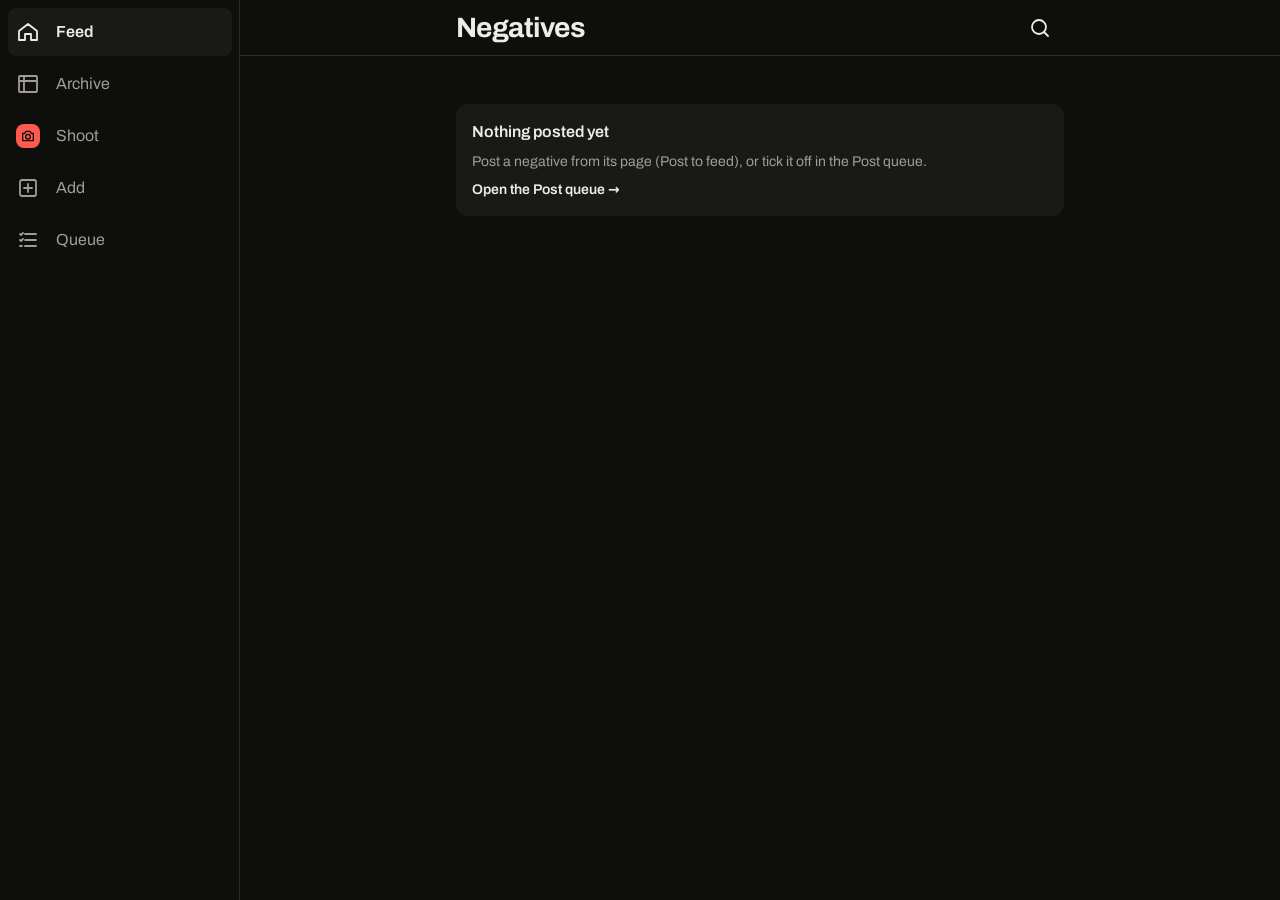
<file: index.html>
<!doctype html>
<html lang="en">
<head>
  <meta charset="utf-8">
  <meta name="viewport" content="width=device-width, initial-scale=1, viewport-fit=cover">
  <meta name="theme-color" content="#0E0E0D">
  <meta name="mobile-web-app-capable" content="yes">
  <meta name="apple-mobile-web-app-capable" content="yes">
  <meta name="apple-mobile-web-app-status-bar-style" content="black-translucent">
  <title>Negative Archive</title>
  <link rel="manifest" href="manifest.webmanifest">
  <link rel="icon" href="assets/images/icon.svg" type="image/svg+xml">
  <link rel="apple-touch-icon" href="assets/images/apple-touch-icon.png">
  <link rel="stylesheet" href="css/tokens.css">
  <link rel="stylesheet" href="css/styles.css">
  <script src="js/file-check.js" defer></script>
  <script type="module" src="js/app.js"></script>
</head>
<body>
  <div class="app">

    <!-- Zone: Header (56pt) -->
    <header class="app-header">
      <div class="app-header-inner">
        <div class="app-header-start">
          <button class="icon-button app-back" type="button" aria-label="Back" data-back hidden>
            <svg class="tab-icon" viewBox="0 0 24 24" fill="none" stroke="currentColor" stroke-width="1.8" stroke-linecap="round" stroke-linejoin="round" aria-hidden="true"><path d="M15 5l-7 7 7 7"/></svg>
          </button>
          <h1 class="app-title" data-screen-title>Negatives</h1>
        </div>
        <!-- Action slot: filled per screen in later milestones -->
        <div class="app-header-actions" data-screen-actions></div>
      </div>
    </header>

    <!-- Zone: Content (scrolls). The router renders the screen here. -->
    <main class="app-content" data-screen>
      <!-- Shown by js/file-check.js when the page is opened as a file. The router replaces it. -->
      <div class="grid" data-file-warning hidden>
        <section class="span-4 stack-1">
          <h2 class="section-label">Can't start</h2>
          <div class="empty-state stack-1">
            <p>The app has to be opened from a local server, not as a file.</p>
            <p class="text-sm text-muted">In the Archivey folder run <code>python3 serve.py</code>, then open http://localhost:8000.</p>
          </div>
        </section>
      </div>
    </main>

    <!-- Zone: Tab bar (56pt + safe area) -->
    <nav class="app-tabbar" aria-label="Main">
      <div class="app-tabbar-inner">
        <a class="tab" href="#/feed" data-route="feed">
          <svg class="tab-icon" viewBox="0 0 24 24" fill="none" stroke="currentColor" stroke-width="1.8" stroke-linejoin="round" aria-hidden="true"><path d="M3 11l9-7 9 7v9h-6v-6H9v6H3z"/></svg>
          Feed
        </a>
        <a class="tab" href="#/archive" data-route="archive">
          <svg class="tab-icon" viewBox="0 0 24 24" fill="none" stroke="currentColor" stroke-width="1.8" aria-hidden="true"><rect x="3" y="4" width="18" height="16" rx="1"/><path d="M3 9h18M8 4v16"/></svg>
          Archive
        </a>
        <a class="tab" href="#/shoot" data-route="shoot">
          <span class="tab-shoot-tile">
            <svg class="tab-icon-sm" viewBox="0 0 24 24" fill="none" stroke="currentColor" stroke-width="2" stroke-linejoin="round" aria-hidden="true"><path d="M4 8h3l2-3h6l2 3h3v11H4z"/><circle cx="12" cy="13" r="3.5"/></svg>
          </span>
          Shoot
        </a>
        <a class="tab" href="#/add" data-route="add">
          <svg class="tab-icon" viewBox="0 0 24 24" fill="none" stroke="currentColor" stroke-width="1.8" stroke-linecap="round" aria-hidden="true"><rect x="4" y="4" width="16" height="16" rx="2"/><path d="M12 8v8M8 12h8"/></svg>
          Add
        </a>
        <a class="tab" href="#/queue" data-route="queue">
          <svg class="tab-icon" viewBox="0 0 24 24" fill="none" stroke="currentColor" stroke-width="1.8" stroke-linecap="round" aria-hidden="true"><path d="M9 6h11M9 12h11M9 18h11M4 6l1 1 2-2M4 12l1 1 2-2M4 18h2"/></svg>
          Queue
        </a>
      </div>
    </nav>

  </div>
</body>
</html>
</file>
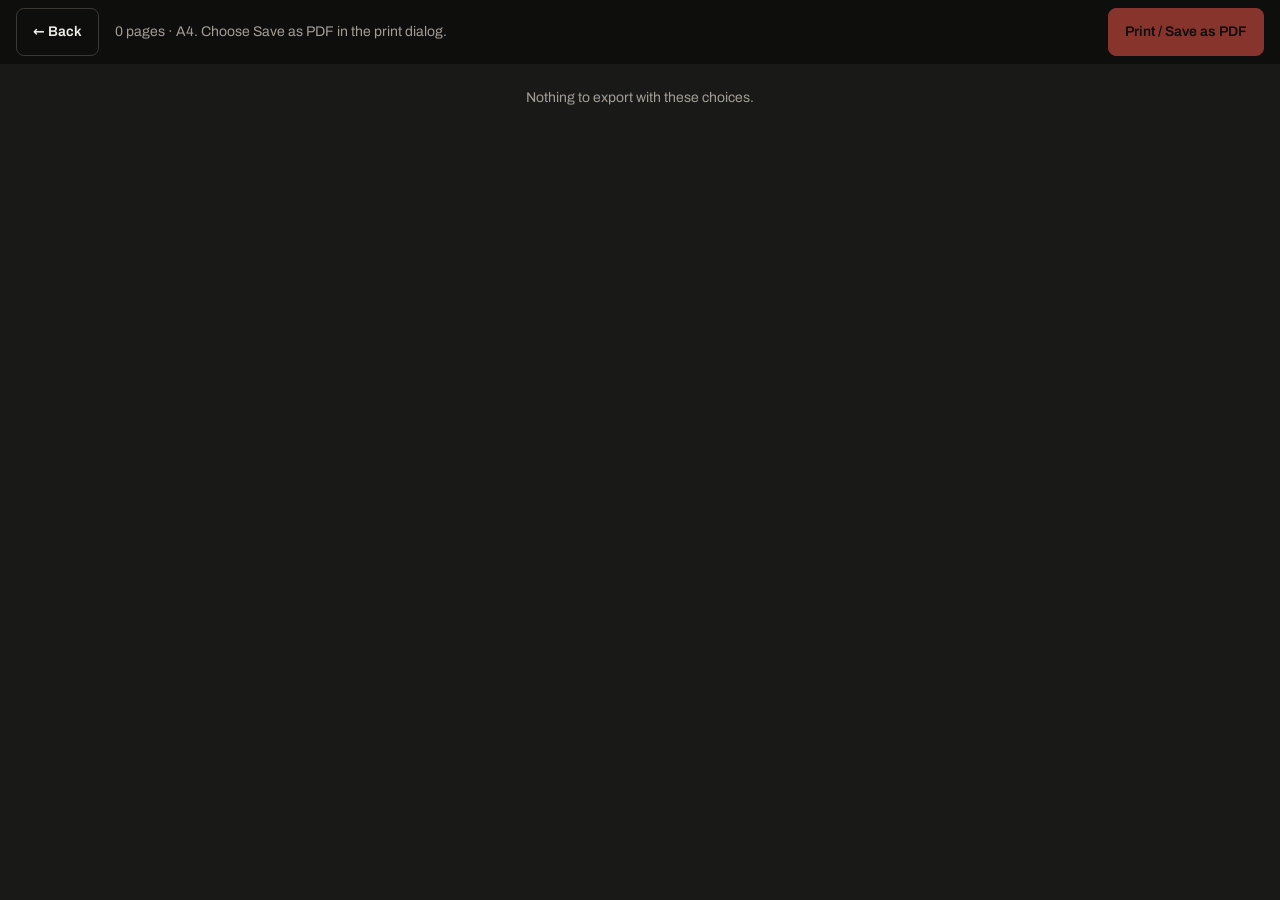
<file: print.html>
<!doctype html>
<html lang="en">
<head>
  <meta charset="utf-8">
  <meta name="viewport" content="width=device-width, initial-scale=1">
  <title>Negative Archive · PDF</title>
  <link rel="icon" href="assets/images/icon.svg" type="image/svg+xml">
  <link rel="stylesheet" href="css/tokens.css">
  <link rel="stylesheet" href="css/print.css">
  <script type="module" src="js/print-pages.js"></script>
</head>
<body>
  <!-- Screen only: hidden when printing -->
  <div class="print-bar">
    <a class="print-bar-button" href="index.html" data-back>← Back</a>
    <span class="print-bar-status" role="status" data-print-status>Preparing pages…</span>
    <button class="print-bar-button is-primary" type="button" data-print disabled>Print / Save as PDF</button>
  </div>
  <main class="sheets" data-sheets></main>
</body>
</html>
</file>
<file: css/tokens.css>
/* Design tokens. Every value used in styles.css comes from here.
   Spacing follows the 8pt scale in design-grid-rules.md.
   Colours and fonts come from the approved Negative Archive designs
   (design/handover-tokens.css), with sizes snapped to the grid. */

/* Fonts: Archivo and IBM Plex Mono, served from fonts/ (SIL Open Font License, see fonts/OFL-*.txt).
   Local files, so the first launch works offline and nothing is requested from Google. */
@font-face { font-family: 'Archivo'; font-style: normal; font-weight: 400; font-display: swap; src: url('../fonts/archivo-latin-400-normal.woff2') format('woff2'); unicode-range: U+0000-00FF, U+0131, U+0152-0153, U+02BB-02BC, U+02C6, U+02DA, U+02DC, U+0304, U+0308, U+0329, U+2000-206F, U+20AC, U+2122, U+2191, U+2193, U+2212, U+2215, U+FEFF, U+FFFD; }
@font-face { font-family: 'Archivo'; font-style: normal; font-weight: 400; font-display: swap; src: url('../fonts/archivo-latin-ext-400-normal.woff2') format('woff2'); unicode-range: U+0100-02BA, U+02BD-02C5, U+02C7-02CC, U+02CE-02D7, U+02DD-02FF, U+0304, U+0308, U+0329, U+1D00-1DBF, U+1E00-1E9F, U+1EF2-1EFF, U+2020, U+20A0-20AB, U+20AD-20C0, U+2113, U+2C60-2C7F, U+A720-A7FF; }
@font-face { font-family: 'Archivo'; font-style: normal; font-weight: 500; font-display: swap; src: url('../fonts/archivo-latin-500-normal.woff2') format('woff2'); unicode-range: U+0000-00FF, U+0131, U+0152-0153, U+02BB-02BC, U+02C6, U+02DA, U+02DC, U+0304, U+0308, U+0329, U+2000-206F, U+20AC, U+2122, U+2191, U+2193, U+2212, U+2215, U+FEFF, U+FFFD; }
@font-face { font-family: 'Archivo'; font-style: normal; font-weight: 500; font-display: swap; src: url('../fonts/archivo-latin-ext-500-normal.woff2') format('woff2'); unicode-range: U+0100-02BA, U+02BD-02C5, U+02C7-02CC, U+02CE-02D7, U+02DD-02FF, U+0304, U+0308, U+0329, U+1D00-1DBF, U+1E00-1E9F, U+1EF2-1EFF, U+2020, U+20A0-20AB, U+20AD-20C0, U+2113, U+2C60-2C7F, U+A720-A7FF; }
@font-face { font-family: 'Archivo'; font-style: normal; font-weight: 600; font-display: swap; src: url('../fonts/archivo-latin-600-normal.woff2') format('woff2'); unicode-range: U+0000-00FF, U+0131, U+0152-0153, U+02BB-02BC, U+02C6, U+02DA, U+02DC, U+0304, U+0308, U+0329, U+2000-206F, U+20AC, U+2122, U+2191, U+2193, U+2212, U+2215, U+FEFF, U+FFFD; }
@font-face { font-family: 'Archivo'; font-style: normal; font-weight: 600; font-display: swap; src: url('../fonts/archivo-latin-ext-600-normal.woff2') format('woff2'); unicode-range: U+0100-02BA, U+02BD-02C5, U+02C7-02CC, U+02CE-02D7, U+02DD-02FF, U+0304, U+0308, U+0329, U+1D00-1DBF, U+1E00-1E9F, U+1EF2-1EFF, U+2020, U+20A0-20AB, U+20AD-20C0, U+2113, U+2C60-2C7F, U+A720-A7FF; }
@font-face { font-family: 'Archivo'; font-style: normal; font-weight: 700; font-display: swap; src: url('../fonts/archivo-latin-700-normal.woff2') format('woff2'); unicode-range: U+0000-00FF, U+0131, U+0152-0153, U+02BB-02BC, U+02C6, U+02DA, U+02DC, U+0304, U+0308, U+0329, U+2000-206F, U+20AC, U+2122, U+2191, U+2193, U+2212, U+2215, U+FEFF, U+FFFD; }
@font-face { font-family: 'Archivo'; font-style: normal; font-weight: 700; font-display: swap; src: url('../fonts/archivo-latin-ext-700-normal.woff2') format('woff2'); unicode-range: U+0100-02BA, U+02BD-02C5, U+02C7-02CC, U+02CE-02D7, U+02DD-02FF, U+0304, U+0308, U+0329, U+1D00-1DBF, U+1E00-1E9F, U+1EF2-1EFF, U+2020, U+20A0-20AB, U+20AD-20C0, U+2113, U+2C60-2C7F, U+A720-A7FF; }
@font-face { font-family: 'IBM Plex Mono'; font-style: normal; font-weight: 400; font-display: swap; src: url('../fonts/ibm-plex-mono-latin-400-normal.woff2') format('woff2'); unicode-range: U+0000-00FF, U+0131, U+0152-0153, U+02BB-02BC, U+02C6, U+02DA, U+02DC, U+0304, U+0308, U+0329, U+2000-206F, U+20AC, U+2122, U+2191, U+2193, U+2212, U+2215, U+FEFF, U+FFFD; }
@font-face { font-family: 'IBM Plex Mono'; font-style: normal; font-weight: 400; font-display: swap; src: url('../fonts/ibm-plex-mono-latin-ext-400-normal.woff2') format('woff2'); unicode-range: U+0100-02BA, U+02BD-02C5, U+02C7-02CC, U+02CE-02D7, U+02DD-02FF, U+0304, U+0308, U+0329, U+1D00-1DBF, U+1E00-1E9F, U+1EF2-1EFF, U+2020, U+20A0-20AB, U+20AD-20C0, U+2113, U+2C60-2C7F, U+A720-A7FF; }
@font-face { font-family: 'IBM Plex Mono'; font-style: normal; font-weight: 500; font-display: swap; src: url('../fonts/ibm-plex-mono-latin-500-normal.woff2') format('woff2'); unicode-range: U+0000-00FF, U+0131, U+0152-0153, U+02BB-02BC, U+02C6, U+02DA, U+02DC, U+0304, U+0308, U+0329, U+2000-206F, U+20AC, U+2122, U+2191, U+2193, U+2212, U+2215, U+FEFF, U+FFFD; }
@font-face { font-family: 'IBM Plex Mono'; font-style: normal; font-weight: 500; font-display: swap; src: url('../fonts/ibm-plex-mono-latin-ext-500-normal.woff2') format('woff2'); unicode-range: U+0100-02BA, U+02BD-02C5, U+02C7-02CC, U+02CE-02D7, U+02DD-02FF, U+0304, U+0308, U+0329, U+1D00-1DBF, U+1E00-1E9F, U+1EF2-1EFF, U+2020, U+20A0-20AB, U+20AD-20C0, U+2113, U+2C60-2C7F, U+A720-A7FF; }

:root {
  color-scheme: dark;

  /* Frame */
  --frame-width: 390px;
  --frame-height: 844px;

  /* Darkroom timer: luminous lab-timer look, and Safelight. Only used on that screen. */
  --timer-bg: #121311;
  --timer-panel: #1b1d1a;
  --timer-line: #30332d;
  --timer-fg: #e6e8df;
  --timer-muted: #8f9488;
  --timer-lume: #cfe9b4;
  --timer-amber: #f2a541;
  --timer-danger: #ef6a4f;
  --timer-ring: #262923;
  --timer-safe-bg: #0d0302;
  --timer-safe-panel: #160504;
  --timer-safe-line: #3a0d08;
  --timer-safe-fg: #e0442c;
  --timer-safe-muted: #8a2a1c;
  --timer-safe-lume: #ff4a2e;
  --timer-safe-amber: #ff7a3a;
  --timer-safe-danger: #ff3a1e;
  --timer-safe-ring: #2a0806;
  --timer-pulse: 1.2s;
  --timer-pulse-dim: 0.45;

  /* Desktop (window 1024 wide or more). CSS can't read a variable inside @media, so
     --breakpoint-desktop records the value used by the media query in styles.css. */
  --breakpoint-desktop: 1024px;
  --sidebar-width: 240px;
  --content-max: 1280px;
  --content-narrow: 640px;

  /* Grid */
  --grid-columns: 4;
  --grid-margin: 16px;
  --grid-gutter: 16px;

  /* Spacing (8pt scale) */
  --space-0-5: 4px;
  --space-1: 8px;
  --space-2: 16px;
  --space-3: 24px;
  --space-4: 32px;
  --space-6: 48px;
  --space-8: 64px;

  /* Zones */
  --zone-status: 47px;
  --zone-header: 56px;
  --zone-tabbar: 56px;
  --zone-safe-bottom: 34px;
  --safe-top: env(safe-area-inset-top, 0px);
  --safe-bottom: env(safe-area-inset-bottom, 0px);

  /* Component sizes */
  --size-tap: 48px;
  --size-button: 48px;
  --size-button-sm: 32px;
  --size-input: 48px;
  --size-row: 56px;
  --size-row-2: 72px;
  --size-icon: 24px;
  --size-icon-sm: 16px;
  --size-avatar: 40px;
  --size-avatar-sm: 32px;
  --size-avatar-lg: 64px;

  /* Borders */
  --border-width: 1px;       /* hairlines, outlines */
  --border-width-thick: 2px; /* selected frame, focus ring */

  /* Radius */
  --radius-sm: 8px;
  --radius-md: 12px;
  --radius-lg: 16px;
  --radius-full: 999px;

  /* Typography: size / line height */
  --font-family: 'Archivo', system-ui, sans-serif;
  --font-mono: 'IBM Plex Mono', ui-monospace, monospace; /* IDs, roll numbers, file names, apertures, edge print */
  --text-xs: 12px;   --leading-xs: 16px;
  --text-sm: 14px;   --leading-sm: 20px;
  --text-base: 16px; --leading-base: 24px;
  --text-lg: 20px;   --leading-lg: 28px;
  --text-xl: 28px;   --leading-xl: 36px;
  --text-display: 56px; --leading-display: 64px; /* Shoot: shot counter only */
  --weight-regular: 400;
  --weight-bold: 600;
  --weight-heavy: 700;            /* screen titles, primary buttons */
  --tracking-label: 0.08em;       /* uppercase section labels */
  --tracking-title: -0.02em;      /* screen titles */

  /* Colors: darkroom theme (the app is always dark) */
  --color-bg: #0E0E0D;
  --color-surface: #191917;       /* cards, inputs */
  --color-surface-2: #2C2B28;     /* selected segment */
  --color-text: #EEECE7;
  --color-text-muted: #A19D94;    /* 4.5:1+ on bg and surface */
  --color-border: #2C2B28;        /* hairlines */
  --color-border-strong: #3A3934; /* outlined buttons and chips */
  --color-primary: #FF5A4E;       /* safelight red: primary actions, "to edit", active */
  --color-on-primary: #0E0E0D;
  --color-danger: #FF5A4E;
  --color-edge-print: #E8A33D;    /* film edge numbers, review notes */
  --color-film-base: #050505;     /* film strips */
  --color-placeholder: #2A2925;   /* image placeholders */
  --color-frame: #2E2D29;         /* thumbnail placeholder */

  /* Colors: PDF / print theme */
  --color-paper: #FFFFFF;
  --color-ink: #141414;
  --color-ink-muted: #4A4A4A;
  --color-rule: #BDBDBD;
  --color-pdf-frame: #D9D8D3;

  /* Print (PDF export pages only; the phone grid doesn't apply).
     Taken from the PDF designs' pixel sizes at 96 dpi. */
  --print-a4-width: 210mm;
  --print-a4-height: 297mm;
  --print-letter-width: 215.9mm;
  --print-letter-height: 279.4mm;
  --print-margin-top: 15mm;
  --print-margin-side: 17mm;
  --print-margin-bottom: 13mm;
  --print-text-xs: 9pt;    /* labels, footers, captions (12px) */
  --print-text-sm: 10pt;   /* body, tables (13px) */
  --print-text-md: 14pt;   /* section heads (18px) */
  --print-text-lg: 24pt;   /* totals, roll ID (32px) */
  --print-text-xl: 40pt;   /* cover title (56px) */
  --print-leading: 1.35;
  --print-leading-tight: 1.1; /* big numbers and titles */
  --print-space-1: 1mm;
  --print-space-2: 2mm;
  --print-space-3: 3mm;
  --print-space-4: 4mm;
  --print-space-6: 6mm;
  --print-space-10: 10mm;
  --print-strip-label: 6mm; /* contact sheet: strip number column */

  /* Grid overlay */
  --overlay-column: rgba(240, 153, 123, 0.14);
  --overlay-line: rgba(240, 153, 123, 0.5);
  --overlay-text: #f0997b;
}
</file>
<file: css/styles.css>
/* ---------- Reset ---------- */
*, *::before, *::after { box-sizing: border-box; }
* { margin: 0; }
html { -webkit-text-size-adjust: 100%; }
body {
  font-family: var(--font-family);
  font-size: var(--text-base);
  line-height: var(--leading-base);
  color: var(--color-text);
  background: var(--color-surface);
}
img, svg { display: block; max-width: 100%; }
button, input, textarea, select { font: inherit; color: inherit; }
button { cursor: pointer; }
[hidden] { display: none !important; }
:focus-visible {
  outline: var(--border-width-thick) solid var(--color-text);
  outline-offset: var(--border-width-thick);
}

/* Hidden on screen, still read by screen readers */
.visually-hidden {
  position: absolute;
  width: var(--border-width);
  height: var(--border-width);
  overflow: hidden;
  clip-path: inset(50%);
  white-space: nowrap;
}

/* ---------- App shell (zones) ---------- */
/* Phone first. The desktop layout (1024 wide or more) is at the end of this file. */
.app {
  position: relative;
  max-width: var(--frame-width);
  min-height: 100dvh;
  margin-inline: auto;
  background: var(--color-bg);
  display: flex;
  flex-direction: column;
}

.app-header {
  position: sticky;
  top: 0;
  z-index: 10;
  padding-top: var(--safe-top);
  background: var(--color-bg);
  box-shadow: inset 0 calc(var(--border-width) * -1) 0 var(--color-border);
}
.app-header-inner {
  height: var(--zone-header);
  padding-inline: var(--grid-margin);
  display: flex;
  align-items: center;
  justify-content: space-between;
  gap: var(--space-1);
}
.app-header-start {
  display: flex;
  align-items: center;
  gap: var(--space-1);
  min-width: 0;
}
.app-title {
  font-size: var(--text-xl);
  line-height: var(--leading-xl);
  font-weight: var(--weight-heavy);
  letter-spacing: var(--tracking-title);
}

/* Back button: pulled left so the icon, not the tap area, sits on the 16pt margin */
.app-back {
  margin-inline-start: calc((var(--size-icon) - var(--size-tap)) / 2);
  margin-inline-end: calc((var(--size-icon) - var(--size-tap)) / 2 + var(--space-0-5));
}

/* Pushed screens (Roll, Negative, Search, …): back button, smaller title, no tab bar */
.app.is-pushed .app-title {
  font-size: var(--text-lg);
  line-height: var(--leading-lg);
  letter-spacing: normal;
}
.app.is-pushed .app-tabbar { display: none; }
.app-header-actions {
  display: flex;
  align-items: center;
}

.app-content {
  flex: 1;
  padding-block: var(--space-3);
}

.app-tabbar {
  position: sticky;
  bottom: 0;
  z-index: 10;
  padding-bottom: var(--safe-bottom);
  background: var(--color-bg);
  box-shadow: inset 0 var(--border-width) 0 var(--color-border);
}
.app-tabbar-inner {
  height: var(--zone-tabbar);
  display: grid;
  grid-auto-flow: column;
  grid-auto-columns: 1fr;
}
.tab {
  display: flex;
  flex-direction: column;
  align-items: center;
  justify-content: center;
  gap: var(--space-0-5);
  min-height: var(--size-tap);
  font-size: var(--text-xs);
  line-height: var(--leading-xs);
  color: var(--color-text-muted);
  text-decoration: none;
}
.tab[aria-current="page"] {
  color: var(--color-text);
  font-weight: var(--weight-bold);
}
.tab-icon { width: var(--size-icon); height: var(--size-icon); }
.tab-icon-sm { width: var(--size-icon-sm); height: var(--size-icon-sm); }

/* Shoot tab: camera icon on a safelight-red tile, the same height as a tab icon */
.tab-shoot-tile {
  display: flex;
  align-items: center;
  justify-content: center;
  width: var(--space-4);
  height: var(--space-3);
  border-radius: var(--radius-sm);
  background: var(--color-primary);
  color: var(--color-on-primary);
}

/* ---------- 4-column grid ---------- */
.grid {
  display: grid;
  grid-template-columns: repeat(var(--grid-columns), minmax(0, 1fr));
  column-gap: var(--grid-gutter);
  row-gap: var(--space-2);
  padding-inline: var(--grid-margin);
}
.span-1 { grid-column: span 1; }
.span-2 { grid-column: span 2; }
.span-3 { grid-column: span 3; }
.span-4 { grid-column: 1 / -1; }
.start-1 { grid-column-start: 1; }
.start-2 { grid-column-start: 2; }
.start-3 { grid-column-start: 3; }
.start-4 { grid-column-start: 4; }
.full-bleed { grid-column: 1 / -1; margin-inline: calc(var(--grid-margin) * -1); }

/* Vertical spacing helpers (8pt scale) */
.mt-1 { margin-top: var(--space-1); }
.mt-2 { margin-top: var(--space-2); }
.mt-3 { margin-top: var(--space-3); }
.mt-4 { margin-top: var(--space-4); }
.mt-6 { margin-top: var(--space-6); }
.stack-1 { display: flex; flex-direction: column; gap: var(--space-1); }
.stack-0-5 { display: flex; flex-direction: column; gap: var(--space-0-5); }
.stack-2 { display: flex; flex-direction: column; gap: var(--space-2); }
.stack-3 { display: flex; flex-direction: column; gap: var(--space-3); }
.stack-4 { display: flex; flex-direction: column; gap: var(--space-4); }
/* 3 columns of the 4-column grid, inside a span-3 block (columns line up with the page) */
.grid-3 {
  display: grid;
  grid-template-columns: repeat(3, minmax(0, 1fr));
  column-gap: var(--grid-gutter);
  align-items: center;
  color: var(--color-text);
  text-decoration: none;
}
.align-start { align-self: flex-start; }
.mb-6 { margin-bottom: var(--space-6); }

/* A grid nested in a span-4 block: same columns, no outer margins */
.grid.grid-inner { padding-inline: 0; }
/* Screens made of separate sections: space-4 between them */
.grid.grid-sections { row-gap: var(--space-4); }
/* Screens whose blocks sit space-3 apart (Roll) */
.grid.grid-gap-3 { row-gap: var(--space-3); }

/* ---------- Typography ---------- */
.text-xs   { font-size: var(--text-xs);   line-height: var(--leading-xs); }
.text-sm   { font-size: var(--text-sm);   line-height: var(--leading-sm); }
.text-base { font-size: var(--text-base); line-height: var(--leading-base); }
.text-lg   { font-size: var(--text-lg);   line-height: var(--leading-lg); }
.text-xl   { font-size: var(--text-xl);   line-height: var(--leading-xl); }
.text-muted { color: var(--color-text-muted); }
.text-bold  { font-weight: var(--weight-bold); }
.text-mono  { font-family: var(--font-mono); }
.text-edge  { color: var(--color-edge-print); }
[data-status]:empty { display: none; }

/* ---------- Components ---------- */
.card {
  background: var(--color-surface);
  border: var(--border-width) solid var(--color-border);
  border-radius: var(--radius-md);
  padding: var(--space-2);
}

.button {
  display: inline-flex;
  align-items: center;
  justify-content: center;
  gap: var(--space-1);
  height: var(--size-button);
  padding-inline: var(--space-3);
  border: var(--border-width) solid var(--color-border-strong);
  border-radius: var(--radius-sm);
  background: transparent;
  color: var(--color-text);
  font-weight: var(--weight-bold);
  text-decoration: none;
}
.button-primary {
  background: var(--color-primary);
  border-color: var(--color-primary);
  color: var(--color-on-primary);
  font-weight: var(--weight-heavy);
}
.button-secondary { background: transparent; }
.button-danger { border-color: var(--color-danger); color: var(--color-danger); }

/* Small pill action (header "PDF", "Sync"). 32 tall, with a 48 tall tap area. */
.button-sm {
  position: relative;
  height: var(--size-button-sm);
  padding-inline: var(--space-2);
  border-radius: var(--radius-full);
  font-size: var(--text-sm);
  line-height: var(--leading-sm);
}
.button-sm::before {
  content: '';
  position: absolute;
  inset: calc((var(--size-button-sm) - var(--size-tap)) / 2) 0;
}
.button-block { width: 100%; }
.button:disabled { opacity: 0.5; cursor: default; }

.icon-button {
  display: inline-flex;
  align-items: center;
  justify-content: center;
  width: var(--size-tap);
  height: var(--size-tap);
  border: none;
  background: none;
  border-radius: var(--radius-full);
  color: inherit;
}

.form-field {
  display: flex;
  flex-direction: column;
  gap: var(--space-1);
}
.form-label {
  font-size: var(--text-xs);
  line-height: var(--leading-xs);
  color: var(--color-text-muted);
}
.input {
  width: 100%;
  height: var(--size-input);
  padding-inline: var(--space-2);
  border: var(--border-width) solid var(--color-border);
  border-radius: var(--radius-sm);
  background: var(--color-surface);
}
.input::placeholder { color: var(--color-text-muted); }
.input-mono { font-family: var(--font-mono); }
.textarea {
  height: calc(var(--space-6) * 2);
  padding-block: var(--space-1);
  resize: vertical;
}

/* Select: native control, custom chevron drawn in currentColor */
.select { position: relative; }
.select .input {
  appearance: none;
  padding-inline-end: var(--space-6);
}
.select::after {
  content: '';
  position: absolute;
  top: 50%;
  right: var(--space-2);
  width: var(--space-1);
  height: var(--space-1);
  border-right: var(--border-width-thick) solid var(--color-text-muted);
  border-bottom: var(--border-width-thick) solid var(--color-text-muted);
  transform: translateY(-75%) rotate(45deg);
  pointer-events: none;
}

/* Small uppercase label above a group of blocks */
.section-label {
  font-size: var(--text-xs);
  line-height: var(--leading-xs);
  font-weight: var(--weight-bold);
  letter-spacing: var(--tracking-label);
  text-transform: uppercase;
  color: var(--color-text-muted);
}

/* Placeholder card for a screen that has no content yet */
.empty-state {
  background: var(--color-surface);
  border-radius: var(--radius-md);
  padding: var(--space-2);
}
.empty-state a { color: var(--color-text); text-decoration: none; }

/* Field group: card of key / value rows separated by hairlines */
.field-group {
  background: var(--color-surface);
  border: var(--border-width) solid var(--color-border);
  border-radius: var(--radius-md);
}
.field-row {
  display: flex;
  align-items: center;
  justify-content: space-between;
  gap: var(--space-2);
  min-height: var(--size-row);
  padding-inline: var(--space-2);
}
.field-row-2 {
  min-height: var(--size-row-2);
  padding-block: var(--space-1);
}
.field-row + .field-row { border-top: var(--border-width) solid var(--color-border); }
.field-key {
  font-size: var(--text-sm);
  line-height: var(--leading-sm);
  color: var(--color-text-muted);
}
.field-value { text-align: right; }
.field-value-mono { font-family: var(--font-mono); }

/* Chip: filter or choice. Off = outline, on = light fill. State in aria-pressed. */
.chip-row {
  display: flex;
  flex-wrap: wrap;
  gap: var(--space-1);
}
.chip {
  display: inline-flex;
  align-items: center;
  justify-content: center;
  min-width: var(--size-tap);
  height: var(--size-tap);
  padding-inline: var(--space-2);
  border: var(--border-width) solid var(--color-border-strong);
  border-radius: var(--radius-full);
  background: transparent;
  font-size: var(--text-sm);
  line-height: var(--leading-sm);
}
.chip[aria-pressed="true"] {
  background: var(--color-text);
  border-color: var(--color-text);
  color: var(--color-bg);
  font-weight: var(--weight-bold);
}
.chip-mono { font-family: var(--font-mono); }
/* A chip showing a chosen value (filters), or a link styled as a chip */
.chip.is-set {
  background: var(--color-text);
  border-color: var(--color-text);
  color: var(--color-bg);
  font-weight: var(--weight-bold);
}
a.chip { color: var(--color-text); text-decoration: none; }
.chip:disabled { opacity: 0.5; cursor: default; }
.chip-plain { border-color: transparent; font-weight: var(--weight-bold); }
.chip-count {
  margin-inline-start: var(--space-0-5);
  font-weight: var(--weight-regular);
}

/* Search field (real input on Search, a link on Archive) and the sticky Search bar zone */
.search-field {
  display: flex;
  align-items: center;
  gap: var(--space-1);
  height: var(--size-input);
  padding-inline: var(--space-2);
  border: var(--border-width) solid var(--color-border);
  border-radius: var(--radius-sm);
  background: var(--color-surface);
  color: var(--color-text-muted);
  text-decoration: none;
}
.search-input {
  flex: 1;
  min-width: 0;
  height: 100%;
  border: none;
  background: none;
  color: var(--color-text);
  outline: none;
}
.search-field:focus-within {
  outline: var(--border-width-thick) solid var(--color-text);
  outline-offset: var(--border-width-thick);
}
.search-bar {
  position: sticky;
  top: calc(var(--safe-top) + var(--zone-header));
  z-index: 5;
  padding: var(--space-1) var(--grid-margin);
  background: var(--color-bg);
  box-shadow: inset 0 calc(var(--border-width) * -1) 0 var(--color-border);
}
.results-head {
  display: flex;
  align-items: baseline;
  justify-content: space-between;
}

/* Segmented control: radiogroup of buttons. State in aria-checked. */
.segmented {
  display: grid;
  grid-auto-flow: column;
  grid-auto-columns: minmax(0, 1fr);
  height: var(--size-button);
  padding: var(--space-0-5);
  border-radius: var(--radius-sm);
  background: var(--color-surface);
}
.segment {
  border: none;
  border-radius: var(--radius-sm);
  background: transparent;
  color: var(--color-text-muted);
  font-size: var(--text-sm);
  line-height: var(--leading-sm);
}
.segment[aria-checked="true"] {
  background: var(--color-surface-2);
  color: var(--color-text);
  font-weight: var(--weight-bold);
}

/* Switch: 48 × 32 track, 24 knob, 48 tall tap area. State in aria-checked. */
.switch {
  position: relative;
  flex-shrink: 0;
  width: var(--space-6);
  height: var(--space-4);
  padding: var(--space-0-5);
  border: none;
  border-radius: var(--radius-full);
  background: var(--color-border-strong);
}
.switch::before {
  content: '';
  position: absolute;
  inset: calc((var(--space-4) - var(--size-tap)) / 2) 0;
}
.switch::after {
  content: '';
  display: block;
  width: var(--space-3);
  height: var(--space-3);
  border-radius: var(--radius-full);
  background: var(--color-text);
}
.switch[aria-checked="true"] { background: var(--color-text); }
.switch[aria-checked="true"]::after {
  background: var(--color-bg);
  transform: translateX(var(--space-2));
}

/* Film strip: one physical strip of 6 frames on film base */
.film-strip {
  display: grid;
  grid-template-columns: repeat(var(--frames-per-strip, 6), minmax(0, 1fr));
  gap: var(--space-0-5);
  padding: var(--space-1);
  background: var(--color-film-base);
  list-style: none;
}
.film-strip > li { display: flex; }
.film-frame {
  flex: 1;
  min-width: 0; /* a long edge label must not widen the frame past its column */
  display: flex;
  flex-direction: column;
  gap: var(--space-0-5);
  color: var(--color-text);
  text-decoration: none;
}
.film-frame-image {
  position: relative;
  aspect-ratio: var(--frame-aspect, 3 / 2);
  background: var(--color-frame);
  background-size: cover;
  background-position: center;
}
.film-frame[aria-current="true"] .film-frame-image {
  box-shadow: inset 0 0 0 var(--border-width-thick) var(--color-primary);
}
.film-frame-dot {
  position: absolute;
  top: var(--space-0-5);
  right: var(--space-0-5);
  width: var(--space-1);
  height: var(--space-1);
  border-radius: var(--radius-full);
}
.film-frame-dot.is-to-edit { background: var(--color-primary); }
.film-frame-dot.is-edited { background: var(--color-text); }
.film-frame-edge {
  display: flex;
  flex-wrap: wrap; /* flags drop to a second line when they don't fit beside the number */
  justify-content: space-between;
  font-family: var(--font-mono);
  font-size: var(--text-xs);
  line-height: var(--leading-xs);
  color: var(--color-edge-print);
}
.film-frame-edge > :first-child {
  overflow: hidden;
  white-space: nowrap;
  text-overflow: clip;
}
.film-frame-flag {
  flex-shrink: 0;
  margin-left: auto;
  color: var(--color-text-muted);
}

/* Thumbnail: 3:2 frame on a film-base border */
.thumbnail {
  aspect-ratio: 3 / 2;
  border: var(--space-0-5) solid var(--color-film-base);
  background: var(--color-frame) center / cover no-repeat;
  object-fit: cover;
  width: 100%;
}

/* Stat tile: big number over a label */
.stat-tile {
  display: flex;
  flex-direction: column;
  padding: var(--space-2);
  border-radius: var(--radius-sm);
  background: var(--color-surface);
}
.stat-tile-value {
  font-size: var(--text-lg);
  line-height: var(--leading-lg);
  font-weight: var(--weight-heavy);
}
.stat-tile-value.is-attention { color: var(--color-primary); }
.stat-tile-label {
  font-size: var(--text-xs);
  line-height: var(--leading-xs);
  color: var(--color-text-muted);
}

/* Status pill: done (filled), attention (red outline), neutral (outline) */
.status-pill {
  display: inline-flex;
  align-items: center;
  gap: var(--space-0-5);
  height: var(--size-button-sm);
  padding-inline: var(--space-2);
  border: var(--border-width) solid var(--color-border-strong);
  border-radius: var(--radius-full);
  font-size: var(--text-sm);
  line-height: var(--leading-sm);
  color: var(--color-text-muted);
}
.status-pill.is-done {
  background: var(--color-text);
  border-color: var(--color-text);
  color: var(--color-bg);
  font-weight: var(--weight-bold);
}
.status-pill.is-attention {
  border-color: var(--color-primary);
  color: var(--color-primary);
}
.status-pill-icon { width: var(--size-icon-sm); height: var(--size-icon-sm); }

/* Negative look: frames and thumbnails shown inverted */
.is-inverted .film-frame-image,
.is-inverted .thumbnail,
.is-inverted-image { filter: invert(1); }

/* Roll card (Archive): head, mini strip, progress. The whole card is one link. */
.roll-card {
  display: flex;
  flex-direction: column;
  gap: var(--space-1);
  min-height: var(--size-row-2);
  padding: var(--space-2);
  border: var(--border-width) solid var(--color-border);
  border-radius: var(--radius-md);
  background: var(--color-surface);
  color: var(--color-text);
  text-decoration: none;
}
.roll-card.is-empty {
  justify-content: center;
  border-style: dashed;
  border-color: var(--color-border-strong);
  background: transparent;
}
.roll-card-head {
  display: flex;
  align-items: center;
  gap: var(--space-2);
}
.roll-card-id {
  min-width: var(--space-6);
  font-family: var(--font-mono);
}
.roll-card-text {
  display: flex;
  flex: 1;
  flex-direction: column;
  min-width: 0;
}
.roll-card-foot {
  display: flex;
  align-items: center;
  gap: var(--space-2);
}

/* Progress bar: share of edits done. Width comes from --progress. */
.progress {
  position: relative;
  flex: 1;
  height: var(--space-0-5);
  overflow: hidden;
  border-radius: var(--radius-full);
  background: var(--color-border-strong);
}
.progress::after {
  content: '';
  position: absolute;
  inset: 0 auto 0 0;
  width: var(--progress, 0%);
  background: var(--color-text);
}

/* List rows (Roll list view): thumbnail in column 1, text in 2–4 */
.list-row {
  align-items: center;
  min-height: var(--size-row-2);
  padding-block: var(--space-1);
  color: var(--color-text);
  text-decoration: none;
}
.list-row + .list-row { border-top: var(--border-width) solid var(--color-border); }
.list-row-title,
.list-row-note {
  overflow: hidden;
  white-space: nowrap;
  text-overflow: ellipsis;
}

/* Legend under a contact sheet */
.legend {
  display: flex;
  flex-wrap: wrap;
  gap: var(--space-2);
}
.legend-dot {
  display: inline-block;
  width: var(--space-1);
  height: var(--space-1);
  margin-inline-end: var(--space-0-5);
  border-radius: var(--radius-full);
}
.legend-dot.is-to-edit { background: var(--color-primary); }
.legend-dot.is-edited { background: var(--color-text); }

/* Round 48 button (shot counter, steppers) */
.round-button {
  justify-self: center;
  width: var(--size-tap);
  height: var(--size-tap);
  border: var(--border-width) solid var(--color-border-strong);
  border-radius: var(--radius-full);
  background: transparent;
  font-size: var(--text-lg);
  line-height: var(--leading-lg);
}

/* Shoot: shot counter (− · number · +) */
.shot-counter { align-items: center; }
.shot-counter-value {
  display: flex;
  flex-direction: column;
  align-items: center;
  text-align: center;
}
.shot-number {
  font-size: var(--text-display);
  line-height: var(--leading-display);
}
.shot-row {
  width: 100%;
  border: none;
  background: none;
  text-align: left;
}
.shot-row-number {
  align-self: start;
  font-size: var(--text-lg);
  line-height: var(--leading-lg);
}

/* Shoot: big "Take reference photo" button */
.ref-photo-button {
  display: flex;
  flex-direction: column;
  align-items: center;
  justify-content: center;
  gap: var(--space-1);
  width: 100%;
  height: calc(var(--space-8) * 2);
  border: var(--border-width) dashed var(--color-border-strong);
  border-radius: var(--radius-md);
  background: var(--color-surface);
}

/* Sync: "Shot 1 is frame" stepper */
.stepper {
  display: flex;
  align-items: center;
  gap: var(--space-1);
}
.stepper-value {
  min-width: var(--space-4);
  text-align: center;
  font-size: var(--text-lg);
  line-height: var(--leading-lg);
}

/* Draft frames (from Shoot, not catalogued yet): dashed outline */
.film-frame-image.is-draft { outline: var(--border-width) dashed var(--color-text-muted); outline-offset: calc(var(--border-width) * -1); }

/* Label over the detail image when it shows the Shoot reference photo */
.negative-image-note {
  position: absolute;
  top: var(--space-1);
  left: var(--space-2);
  z-index: 1;
  padding-inline: var(--space-0-5);
  border-radius: var(--radius-sm);
  background: var(--color-film-base);
  color: var(--color-edge-print);
}

/* Queue: "Marked … · Undo" line (hidden when empty) */
.undo-line {
  display: flex;
  align-items: center;
  justify-content: space-between;
  gap: var(--space-2);
}
.undo-line:empty { display: none; }

/* Feed: roll row (scrolls sideways) */
.story-row {
  display: flex;
  gap: var(--space-2);
  overflow-x: auto;
  padding: var(--space-2) var(--grid-margin);
  scrollbar-width: none;
}
.story {
  display: flex;
  flex-direction: column;
  align-items: center;
  gap: var(--space-1);
  flex-shrink: 0;
  width: var(--size-avatar-lg);
  color: var(--color-text);
  text-decoration: none;
}
.story-ring {
  display: flex;
  align-items: center;
  justify-content: center;
  width: var(--size-avatar-lg);
  height: var(--size-avatar-lg);
  border: var(--border-width-thick) solid var(--color-border-strong);
  border-radius: var(--radius-full);
}
.story-ring.is-attention { border-color: var(--color-primary); }
.story-inner {
  display: flex;
  align-items: center;
  justify-content: center;
  width: var(--size-tap);
  height: var(--size-tap);
  border-radius: var(--radius-full);
  background: var(--color-surface);
  font-family: var(--font-mono);
  font-size: var(--text-xs);
  line-height: var(--leading-xs);
}
.story-label > span {
  max-width: 100%;
  overflow: hidden;
  white-space: nowrap;
  text-overflow: ellipsis;
}
.story-label {
  display: flex;
  flex-direction: column;
  align-items: center;
  max-width: 100%;
  font-size: var(--text-xs);
  line-height: var(--leading-xs);
  color: var(--color-text-muted);
}

/* Feed: post card (full-bleed; text blocks keep the 16 margin) */
.post-head {
  display: flex;
  align-items: center;
  gap: var(--space-1);
  min-height: var(--size-row);
  padding-inline: var(--grid-margin) var(--space-0-5);
}
.post-badge {
  display: flex;
  align-items: center;
  justify-content: center;
  flex-shrink: 0;
  width: var(--size-avatar-sm);
  height: var(--size-avatar-sm);
  border-radius: var(--radius-full);
  background: var(--color-surface-2);
  font-family: var(--font-mono);
  font-size: var(--text-xs);
  line-height: var(--leading-xs);
}
.post-head-text {
  display: flex;
  flex: 1;
  flex-direction: column;
  min-width: 0;
}
.post-menu { margin: 0 var(--grid-margin) var(--space-1); }
.post-image {
  position: relative;
  background: var(--color-film-base);
}
.post-image img {
  width: 100%;
  height: auto;
  padding-bottom: var(--space-3);
}
.post-image-placeholder {
  display: flex;
  align-items: center;
  justify-content: center;
  aspect-ratio: 3 / 2;
  padding-bottom: var(--space-3);
}
.post-actions {
  display: flex;
  align-items: center;
  min-height: var(--size-tap);
  padding-inline: var(--space-0-5);
}
.post-actions-gap { flex: 1; }
.post-action svg { fill: none; }
.post-action[aria-pressed="true"] svg { fill: currentColor; }
.post-action[aria-label="Like"][aria-pressed="true"] { color: var(--color-primary); }
.post-text { padding-inline: var(--grid-margin); }
.post-text a { text-decoration: none; }
.tag-row {
  display: flex;
  flex-wrap: wrap;
  gap: var(--space-1);
}
.feed-empty { margin-inline: var(--grid-margin); }
.feed-sentinel { height: var(--border-width); }

/* Film picker: result rows are buttons laid out as field rows */
.picker-row {
  width: 100%;
  border: none;
  background: none;
  color: var(--color-text);
  text-align: left;
}
.picker-row + .picker-row { border-top: var(--border-width) solid var(--color-border); }

/* Export: choice rows with a radio dot, roll tiles, page tiles */
.choice-row {
  justify-content: flex-start;
  width: 100%;
  border: none;
  background: none;
  text-align: left;
}
.choice-row + .choice-row { border-top: var(--border-width) solid var(--color-border); }
.radio-dot {
  flex-shrink: 0;
  width: var(--space-3);
  height: var(--space-3);
  border: var(--border-width-thick) solid var(--color-border-strong);
  border-radius: var(--radius-full);
}
.choice-row[aria-checked="true"] .radio-dot {
  border-color: var(--color-text);
  box-shadow: inset 0 0 0 var(--space-0-5) var(--color-bg);
  background: var(--color-text);
}
.roll-tile {
  display: flex;
  flex-direction: column;
  align-items: center;
  justify-content: center;
  height: var(--size-row);
  border: var(--border-width) solid var(--color-border-strong);
  border-radius: var(--radius-sm);
  background: transparent;
}
.roll-tile[aria-checked="true"] {
  border-color: var(--color-text);
  background: var(--color-text);
  color: var(--color-bg);
}
.roll-tile[aria-checked="true"] .text-muted { color: var(--color-bg); }
.page-tiles {
  display: flex;
  gap: var(--grid-gutter);
  overflow-x: auto;
  scrollbar-width: none;
}
.page-tile-item {
  display: flex;
  flex: 0 0 calc((100% - 3 * var(--grid-gutter)) / 4);
  flex-direction: column;
  gap: var(--space-0-5);
}
/* A small sheet of paper: title bar, two text lines, and a block (A4 shape) */
.page-tile {
  display: flex;
  flex-direction: column;
  gap: var(--space-0-5);
  aspect-ratio: 210 / 297;
  padding: var(--space-1);
  border-radius: var(--radius-sm);
  background: var(--color-paper);
}
.page-tile > span { height: var(--space-0-5); background: var(--color-rule); }
.page-tile > span:first-child { width: 60%; height: var(--space-1); background: var(--color-ink); }
.page-tile > span:nth-child(2) { width: 80%; }
.page-tile > span:last-child { flex: 1; margin-top: var(--space-0-5); background: var(--color-pdf-frame); }
.button.is-disabled { pointer-events: none; opacity: 0.5; }

/* Archive: backup reminder line (amber, whole line is the link) */
.backup-reminder {
  display: flex;
  align-items: center;
  min-height: var(--size-tap);
  margin-bottom: calc(var(--space-2) - var(--space-4));
  color: var(--color-edge-print);
  font-weight: var(--weight-bold);
  text-decoration: none;
}

/* "New version ready · Reload", above the tab bar on every screen */
.update-banner {
  position: sticky;
  bottom: calc(var(--zone-tabbar) + var(--safe-bottom) + var(--space-1));
  z-index: 20;
  display: flex;
  align-items: center;
  justify-content: space-between;
  gap: var(--space-2);
  min-height: var(--size-tap);
  margin: 0 var(--grid-margin) var(--space-1);
  padding-inline: var(--space-2) var(--space-1);
  border: var(--border-width) solid var(--color-border-strong);
  border-radius: var(--radius-md);
  background: var(--color-surface);
}
.app.is-pushed .update-banner { bottom: calc(var(--safe-bottom) + var(--space-1)); }

/* Pulls a block up to the top of Content (no space-3 gap under the header) */
.flush-top { margin-top: calc(var(--space-3) * -1); }

/* Negative detail: on a phone everything is one column, with the heading space-3 under the switch */
.negative-info { display: contents; }
.negative-head { margin-top: calc(var(--space-3) - var(--space-4)); }

/* Negative detail image: 3:2, full-bleed, with the film-edge band along its foot */
.negative-image {
  position: relative;
  display: flex;
  align-items: center;
  justify-content: center;
  aspect-ratio: 3 / 2;
  overflow: hidden;
  background: var(--color-film-base);
}
.negative-image-img {
  width: 100%;
  height: 100%;
  object-fit: contain;
}
.negative-image-placeholder {
  display: flex;
  flex-direction: column;
  align-items: center;
  gap: var(--space-0-5);
  padding-bottom: var(--space-3);
  color: var(--color-text-muted);
}
.negative-image-attach {
  width: 100%;
  height: 100%;
  display: flex;
  flex-direction: column;
  align-items: center;
  justify-content: center;
  gap: var(--space-0-5);
  padding: 0 0 var(--space-3);
  border: 0;
  background: transparent;
  color: var(--color-text-muted);
}
.negative-image-attach:hover:not(:disabled) { color: var(--color-text); }
.negative-image-attach:focus-visible { outline-offset: calc(var(--border-width-thick) * -1); }
.negative-edge {
  position: absolute;
  inset: auto 0 0;
  display: flex;
  align-items: center;
  justify-content: space-between;
  height: var(--space-3);
  padding-inline: var(--space-2);
  background: var(--color-film-base);
  font-family: var(--font-mono);
  font-size: var(--text-xs);
  line-height: var(--leading-xs);
  color: var(--color-edge-print);
}
.negative-subject {
  font-size: var(--text-lg);
  line-height: var(--leading-lg);
  font-weight: var(--weight-heavy);
}

/* Small display tag (category) */
.tag {
  align-self: flex-start;
  display: inline-flex;
  align-items: center;
  height: var(--space-3);
  padding-inline: var(--space-1);
  border-radius: var(--radius-sm);
  background: var(--color-surface-2);
  font-size: var(--text-xs);
  line-height: var(--leading-xs);
  font-weight: var(--weight-bold);
}

/* Small note after a section label ("carried over from roll") */
.form-section-note {
  font-weight: var(--weight-regular);
  letter-spacing: normal;
  text-transform: none;
}

/* Field group extras: a media block (mini strip) at the top, and rows that are links */
.field-group-media { padding: var(--space-2); }
.field-group-media + .field-row { border-top: var(--border-width) solid var(--color-border); }
.field-row-link {
  color: var(--color-text);
  text-decoration: none;
}

/* tests.html results */
.test-list {
  display: flex;
  flex-direction: column;
  gap: var(--space-1);
  padding: 0;
  list-style: none;
  font-family: var(--font-mono);
  font-size: var(--text-xs);
  line-height: var(--leading-xs);
}
.test-result.is-pass { color: var(--color-text-muted); }
.test-result.is-fail { color: var(--color-primary); }
.test-result.is-skip { color: var(--color-edge-print); }

/* ---------- Grid overlay (press G or add ?grid to the URL) ---------- */
.grid-overlay {
  position: fixed;
  inset: 0;
  z-index: 1000;
  pointer-events: none;
  display: none;
}
.grid-overlay.is-visible { display: block; }
.grid-overlay-frame {
  position: relative;
  max-width: var(--frame-width);
  height: 100%;
  margin-inline: auto;
}
.grid-overlay-columns {
  position: absolute;
  inset: 0;
  padding-inline: var(--grid-margin);
  display: grid;
  grid-template-columns: repeat(var(--grid-columns), minmax(0, 1fr));
  column-gap: var(--grid-gutter);
}
.grid-overlay-columns > div {
  background: var(--overlay-column);
  display: flex;
  justify-content: center;
  padding-top: calc(var(--overlay-numbers-top, 0px) + var(--space-1));
  font-size: var(--text-xs);
  line-height: var(--leading-xs);
  font-weight: var(--weight-bold);
  color: var(--overlay-text);
}
.grid-overlay-rows {
  position: absolute;
  inset: 0;
  background-image: linear-gradient(to bottom, var(--overlay-line) var(--border-width), transparent var(--border-width));
  background-size: 100% var(--space-1);
  opacity: 0.25;
}
.grid-overlay-zone {
  position: absolute;
  left: 0;
  right: 0;
  border-bottom: var(--border-width) dashed var(--overlay-line);
}
.grid-overlay-label {
  position: absolute;
  left: 0;
  bottom: 0;
  padding-inline: var(--space-0-5);
  background: var(--color-bg);
  border-radius: 0 var(--radius-sm) 0 0;
  font-size: var(--text-xs);
  line-height: var(--leading-xs);
  color: var(--overlay-text);
}
.grid-overlay-zone.is-bottom .grid-overlay-label {
  top: auto;
  bottom: 100%;
  border-radius: 0 var(--radius-sm) 0 0;
}

/* ---------- Darkroom timer ---------- */
/* The screen maps the app's colours to the timer's, so shared controls follow them. */
.app.is-timer {
  color: var(--color-text);
  --color-bg: var(--timer-bg);
  --color-surface: var(--timer-panel);
  --color-surface-2: var(--timer-line);
  --color-border: var(--timer-line);
  --color-border-strong: var(--timer-line);
  --color-text: var(--timer-fg);
  --color-text-muted: var(--timer-muted);
  --color-primary: var(--timer-lume);
  --color-on-primary: var(--timer-bg);
  --color-danger: var(--timer-danger);
  --color-edge-print: var(--timer-amber);
}
.app.is-timer.is-safelight {
  --timer-bg: var(--timer-safe-bg);
  --timer-panel: var(--timer-safe-panel);
  --timer-line: var(--timer-safe-line);
  --timer-fg: var(--timer-safe-fg);
  --timer-muted: var(--timer-safe-muted);
  --timer-lume: var(--timer-safe-lume);
  --timer-amber: var(--timer-safe-amber);
  --timer-danger: var(--timer-safe-danger);
  --timer-ring: var(--timer-safe-ring);
}
body.is-timer-screen { background: var(--timer-bg); }
body.is-timer-screen.is-safelight { background: var(--timer-safe-bg); }

.timer-link { margin-inline-end: var(--space-1); }
.timer-panel {
  padding: var(--space-2);
  border: var(--border-width) solid var(--color-border);
  border-radius: var(--radius-lg);
  background: var(--color-surface);
}
.timer-setup { align-self: start; }
.timer-fieldset { min-width: 0; padding: 0; border: 0; }
.timer-fieldset:disabled { opacity: var(--timer-pulse-dim); }
.timer-slider { width: 100%; height: var(--size-tap); accent-color: var(--timer-lume); }
.timer-warning { color: var(--timer-amber); }
.timer-position { text-align: center; color: var(--color-text-muted); }

.timer-dial { display: block; width: 100%; height: auto; }
.timer-dial circle, .timer-dial path { fill: none; }
.timer-track { stroke: var(--timer-ring); stroke-width: var(--space-1); }
.timer-progress { stroke: var(--timer-lume); stroke-width: var(--space-1); }
.timer-dial .timer-hand { fill: var(--timer-lume); }
.timer-dial .timer-window { stroke: var(--timer-amber); stroke-width: var(--space-0-5); }
.timer-tick { stroke: var(--timer-muted); stroke-width: var(--border-width); }
.timer-tick.is-major { stroke: var(--timer-fg); stroke-width: var(--border-width-thick); }
.timer-dial text { text-anchor: middle; dominant-baseline: middle; }
.timer-tick-label { fill: var(--timer-muted); font-family: var(--font-mono); font-size: var(--text-xs); }
.timer-step-name { fill: var(--timer-fg); font-size: var(--text-lg); font-weight: var(--weight-bold); }
.timer-countdown { fill: var(--timer-lume); font-family: var(--font-mono); font-size: var(--space-8); font-weight: var(--weight-bold); font-variant-numeric: tabular-nums; }
.timer-cue { fill: var(--timer-muted); font-size: var(--text-base); font-weight: var(--weight-bold); }
.timer-cue.is-agitate { fill: var(--timer-amber); animation: timer-pulse var(--timer-pulse) ease-in-out infinite; }
.timer-cue.is-drain { fill: var(--timer-danger); animation: timer-pulse var(--timer-pulse) ease-in-out infinite; }
.timer-cue.is-done { fill: var(--timer-lume); }
@keyframes timer-pulse { 50% { opacity: var(--timer-pulse-dim); } }
@media (prefers-reduced-motion: reduce) {
  .timer-cue.is-agitate, .timer-cue.is-drain { animation: none; }
}

.timer-sheet { list-style: none; padding: 0; border: var(--border-width) solid var(--color-border); border-radius: var(--radius-lg); background: var(--color-surface); }
.timer-row { display: flex; align-items: center; gap: var(--space-2); padding: var(--space-1) var(--space-2); }
.timer-row + .timer-row { border-top: var(--border-width) solid var(--color-border); }
.timer-row-number { flex-shrink: 0; width: var(--space-2); color: var(--color-text-muted); }
.timer-row-text { flex: 1; min-width: 0; }
.timer-time { flex-shrink: 0; width: calc(var(--space-8) + var(--space-3)); text-align: center; }
.timer-row.is-active { box-shadow: inset var(--space-0-5) 0 0 var(--timer-lume); }
.timer-row.is-active .timer-row-name { color: var(--timer-lume); }
.timer-row.is-finished .timer-row-text, .timer-row.is-finished .timer-time { opacity: var(--timer-pulse-dim); }
.timer-row.is-skipped .timer-row-name { text-decoration: line-through; color: var(--color-text-muted); }
.timer-skip { align-self: flex-start; min-height: var(--size-tap); padding: 0; border: 0; background: transparent; color: var(--timer-amber); text-decoration: underline; }
.timer-skip:disabled { opacity: var(--timer-pulse-dim); }
.timer-bottle-status.is-low { color: var(--timer-amber); }
.timer-bottle-status.is-exhausted, .timer-bottle-status.is-expired { color: var(--color-danger); }
.timer-mix .input[type="date"] { min-height: var(--size-button); }
.timer-summary { min-height: var(--size-tap); display: flex; align-items: center; cursor: pointer; }
.timer-sources { list-style: none; padding: 0; display: flex; flex-direction: column; gap: var(--space-1); }
.timer-sources a { color: var(--color-text); }

/* ---------- Desktop: window 1024 wide or more (--breakpoint-desktop) ---------- */
@media (min-width: 1024px) {
  /* Shell: Sidebar (the tab bar) on the left, Header and Content beside it */
  .app {
    max-width: none;
    display: grid;
    grid-template-columns: var(--sidebar-width) minmax(0, 1fr);
    grid-template-rows: auto 1fr auto;
    grid-template-areas:
      'sidebar header'
      'sidebar content'
      'sidebar banner';
  }
  .app-header { grid-area: header; }
  .app-content { grid-area: content; }

  .app-tabbar,
  .app.is-pushed .app-tabbar {
    grid-area: sidebar;
    display: block;
    top: 0;
    bottom: auto;
    align-self: start;
    height: 100dvh;
    padding-block: var(--space-1);
    box-shadow: inset calc(var(--border-width) * -1) 0 0 var(--color-border);
  }
  .app-tabbar-inner {
    height: auto;
    display: flex;
    flex-direction: column;
    gap: var(--space-0-5);
    padding-inline: var(--space-1);
  }
  .tab {
    flex-direction: row;
    justify-content: flex-start;
    gap: var(--space-2);
    padding-inline: var(--space-1);
    border-radius: var(--radius-sm);
    font-size: var(--text-base);
    line-height: var(--leading-base);
  }
  .tab:hover,
  .tab[aria-current="page"] { background: var(--color-surface); color: var(--color-text); }
  .tab-shoot-tile { width: var(--size-icon); height: var(--size-icon); }

  .update-banner {
    grid-area: banner;
    justify-self: center;
    bottom: var(--space-2);
    width: 100%;
    max-width: var(--content-narrow);
    margin: 0 0 var(--space-2);
  }

  /* Content: a centred 640 column, or the full 1280 on wide screens */
  .app-header-inner,
  .app-content > * {
    max-width: var(--content-narrow);
    margin-inline: auto;
  }
  .app.is-wide .app-header-inner,
  .app.is-wide .app-content > * { max-width: var(--content-max); }
  .app.is-wide .app-header-inner,
  .app.is-wide .app-content > .grid { padding-inline: var(--space-4); }

  .timer-setup { grid-column: 3 / span 2; }

  /* A block in columns 1–2 */
  .desktop-half { grid-column: 1 / span 2; }

  /* Archive: roll cards two per row */
  .roll-list {
    display: grid;
    grid-template-columns: repeat(2, minmax(0, 1fr));
    gap: var(--grid-gutter);
  }
  .roll-list > :not(.roll-card) { grid-column: 1 / -1; }

  /* Negative detail: image stays in view in columns 1–2, details scroll in columns 3–4 */
  .negative-media {
    grid-column: 1 / span 2;
    position: sticky;
    top: calc(var(--zone-header) + var(--space-3));
    align-self: start;
  }
  .negative-image.full-bleed { margin-inline: 0; margin-top: 0; }
  .negative-info {
    grid-column: 3 / span 2;
    display: grid;
    grid-template-columns: minmax(0, 1fr);
    row-gap: var(--space-4);
    align-content: start;
  }
  .negative-head { margin-top: 0; }

  /* Grid overlay follows the Content columns */
  .grid-overlay { padding-left: var(--sidebar-width); }
  .grid-overlay-frame { max-width: var(--content-narrow); }
  .app.is-wide ~ .grid-overlay .grid-overlay-frame { max-width: var(--content-max); }
  .app.is-wide ~ .grid-overlay .grid-overlay-columns { padding-inline: var(--space-4); }
}
</file>
<file: css/print.css>
/* PDF export pages (print.html). White paper, ink and rules only, so pages read in greyscale.
   Sizes come from the print tokens in tokens.css; the phone grid doesn't apply here. */

*, *::before, *::after { box-sizing: border-box; }
* { margin: 0; }

body {
  --page-width: var(--print-a4-width);
  --page-height: var(--print-a4-height);
  background: var(--color-surface);
  color: var(--color-ink);
  font-family: var(--font-family);
  font-size: var(--print-text-sm);
  line-height: var(--print-leading);
}
body.paper-letter {
  --page-width: var(--print-letter-width);
  --page-height: var(--print-letter-height);
}

/* ---------- Screen only: the bar above the sheets ---------- */
.print-bar {
  position: sticky;
  top: 0;
  z-index: 1;
  display: flex;
  align-items: center;
  gap: var(--space-2);
  min-height: var(--size-row);
  padding: var(--space-1) var(--grid-margin);
  background: var(--color-bg);
  color: var(--color-text);
}
.print-bar-status {
  flex: 1;
  font-size: var(--text-sm);
  line-height: var(--leading-sm);
  color: var(--color-text-muted);
}
.print-bar-button {
  display: inline-flex;
  align-items: center;
  min-height: var(--size-tap);
  padding-inline: var(--space-2);
  border: var(--border-width) solid var(--color-border-strong);
  border-radius: var(--radius-sm);
  background: transparent;
  color: var(--color-text);
  font: inherit;
  font-size: var(--text-sm);
  font-weight: var(--weight-bold);
  text-decoration: none;
}
.print-bar-button.is-primary {
  border-color: var(--color-primary);
  background: var(--color-primary);
  color: var(--color-on-primary);
}
.print-bar-button:disabled { opacity: 0.5; }

.sheets {
  display: flex;
  flex-direction: column;
  align-items: center;
  gap: var(--space-3);
  padding: var(--space-3) 0;
}

/* ---------- One sheet = one printed page ---------- */
.sheet {
  display: flex;
  flex-direction: column;
  width: var(--page-width);
  height: var(--page-height);
  padding: var(--print-margin-top) var(--print-margin-side) var(--print-margin-bottom);
  overflow: hidden;
  background: var(--color-paper);
}
.sheet-foot {
  display: flex;
  justify-content: space-between;
  margin-top: auto;
  padding-top: var(--print-space-3);
  border-top: var(--border-width) solid var(--color-rule);
  font-size: var(--print-text-xs);
  color: var(--color-ink-muted);
}

/* Shared print type */
.p-label {
  font-size: var(--print-text-xs);
  font-weight: var(--weight-bold);
  letter-spacing: var(--tracking-label);
  text-transform: uppercase;
  color: var(--color-ink-muted);
}
.p-muted { color: var(--color-ink-muted); }
.p-small { font-size: var(--print-text-xs); }
.p-mono { font-family: var(--font-mono); }
.p-bold { font-weight: var(--weight-bold); }
.p-nowrap { white-space: nowrap; }
.p-gap-2 { margin-top: var(--print-space-2); }
.p-gap-3 { margin-top: var(--print-space-3); }
.p-h2 {
  margin: var(--print-space-10) 0 var(--print-space-3);
  font-size: var(--print-text-md);
  font-weight: var(--weight-heavy);
}

/* ---------- Cover ---------- */
.cover-top {
  display: flex;
  justify-content: space-between;
}
.cover-title {
  margin-top: var(--print-space-10);
  font-size: var(--print-text-xl);
  line-height: var(--print-leading-tight);
  font-weight: var(--weight-heavy);
  letter-spacing: var(--tracking-title);
}
.cover-sub {
  margin-top: var(--print-space-3);
  font-size: var(--print-text-md);
  color: var(--color-ink-muted);
}
.cover-totals {
  display: grid;
  grid-template-columns: repeat(4, minmax(0, 1fr));
  margin-top: var(--print-space-10);
  border-top: var(--border-width) solid var(--color-rule);
  border-bottom: var(--border-width) solid var(--color-rule);
}
.cover-total { padding: var(--print-space-3) 0; }
.cover-total-value {
  font-size: var(--print-text-lg);
  font-weight: var(--weight-heavy);
  line-height: var(--print-leading-tight);
}
.cover-columns {
  display: grid;
  grid-template-columns: repeat(2, minmax(0, 1fr));
  gap: var(--print-space-10);
}
.bar-list {
  display: flex;
  flex-direction: column;
  gap: var(--print-space-3);
}
.bar-head {
  display: flex;
  justify-content: space-between;
}
.bar {
  height: var(--print-space-2);
  margin-top: var(--print-space-1);
  background: var(--color-pdf-frame);
}
.bar > span {
  display: block;
  width: var(--bar, 0%);
  height: 100%;
  background: var(--color-ink);
}

/* ---------- Tables (roll index, frame index) ---------- */
.p-table {
  width: 100%;
  border-collapse: collapse;
}
.p-table th,
.p-table td {
  padding: var(--print-space-2) var(--print-space-1);
  border-bottom: var(--border-width) solid var(--color-rule);
  text-align: left;
  vertical-align: top;
}
.p-table th {
  border-bottom-color: var(--color-ink);
  font-weight: var(--weight-bold);
}
.p-table th:first-child,
.p-table td:first-child { padding-left: 0; }
.p-table th:last-child,
.p-table td:last-child { padding-right: 0; }
.p-table.is-compact {
  font-size: var(--print-text-xs);
  line-height: var(--print-leading-tight);
}
/* Notes get a fair share of a frame index row; other text columns share the rest */
.p-table .p-notes { width: 30%; }
.p-table.has-files .p-notes { width: 20%; }
.p-table.is-compact td,
.p-table.is-compact th { padding-block: var(--print-space-1); }

/* ---------- Contact sheet ---------- */
.contact-head {
  display: flex;
  justify-content: space-between;
  align-items: flex-end;
  gap: var(--print-space-6);
  padding-bottom: var(--print-space-3);
  border-bottom: var(--border-width) solid var(--color-ink);
}
.contact-roll {
  font-family: var(--font-mono);
  font-size: var(--print-text-lg);
  line-height: var(--print-leading-tight);
}
.contact-meta { text-align: right; }
.strips {
  display: flex;
  flex-direction: column;
  gap: var(--print-space-3);
  margin-top: var(--print-space-4);
}
.strip-row {
  display: grid;
  grid-template-columns: var(--print-strip-label) minmax(0, 1fr);
  align-items: center;
}
.strip-number {
  font-family: var(--font-mono);
  font-size: var(--print-text-xs);
  color: var(--color-ink-muted);
}
.strip-frames {
  display: grid;
  grid-template-columns: repeat(var(--frames-per-strip, 6), minmax(0, 1fr));
  gap: var(--print-space-2);
}
.strip-frame {
  display: flex;
  flex-direction: column;
  gap: var(--print-space-1);
}
.strip-image {
  display: flex;
  align-items: center;
  justify-content: center;
  aspect-ratio: var(--frame-aspect, 3 / 2);
  overflow: hidden;
  background: var(--color-pdf-frame);
  font-family: var(--font-mono);
  font-size: var(--print-text-xs);
  color: var(--color-ink-muted);
}
.strip-image img {
  width: 100%;
  height: 100%;
  object-fit: cover;
  filter: grayscale(1);
}
.strip-caption {
  display: flex;
  justify-content: space-between;
  gap: var(--print-space-1);
  font-family: var(--font-mono);
  font-size: var(--print-text-xs);
  line-height: var(--print-leading-tight);
  white-space: nowrap;
}
.strip-id {
  font-family: var(--font-mono);
  font-size: var(--print-text-xs);
  line-height: var(--print-leading-tight);
  color: var(--color-ink-muted);
}
.legend-line {
  display: flex;
  flex-wrap: wrap;
  gap: var(--print-space-6);
  margin-top: var(--print-space-4);
  font-size: var(--print-text-xs);
  color: var(--color-ink-muted);
}

/* ---------- Frame index ---------- */
.index-head {
  display: flex;
  justify-content: space-between;
  align-items: baseline;
  padding-bottom: var(--print-space-3);
  border-bottom: var(--border-width) solid var(--color-ink);
}
.index-title {
  font-size: var(--print-text-md);
  font-weight: var(--weight-heavy);
}

/* ---------- Printing ---------- */
/* Page size: A4 here; print-pages.js adds the Letter rule when Letter is chosen */
@page { size: A4; margin: 0; }

@media print {
  body { background: none; }
  .print-bar { display: none; }
  .sheets { display: block; padding: 0; }
  .sheet { break-after: page; }
  .sheet:last-child { break-after: auto; }
}
</file>
